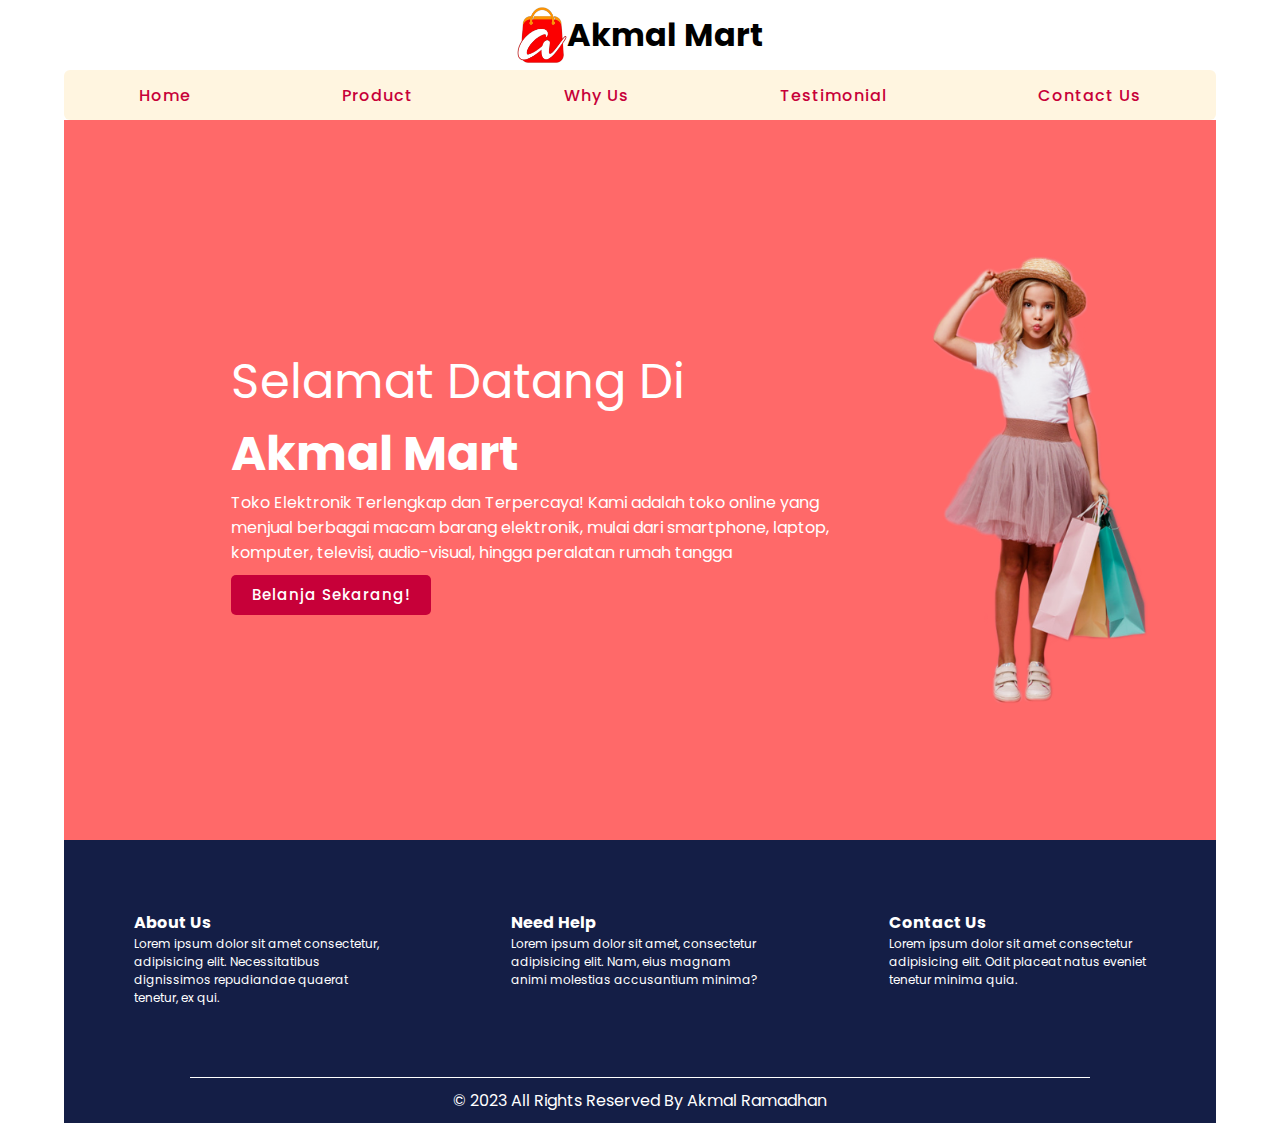
<file: index.html>
<!DOCTYPE html>
<html lang="en">
  <head>
    <meta charset="UTF-8" />
    <meta name="viewport" content="width=device-width, initial-scale=1.0" />
    <link rel="stylesheet" href="style.css" />
    <!-- Judul Website -->
    <title>Akmal Mart</title>
    <link rel="icon" href="images/akmal-mart.png" type="image/x-icon" />
  </head>

  <body>
    <div class="title">
      <img src="images/akmal-mart.png" alt="logo akmal-mart" />
      <h1>Akmal Mart</h1>
    </div>
    <div class="navbar">
      <ul>
        <li><a href="index.html">Home</a></li>
        <li><a href="product.html">Product</a></li>
        <li><a href="why-us.html">Why Us</a></li>
        <li><a href="testimonial.html">Testimonial</a></li>
        <li><a href="contact-us.html">Contact Us</a></li>
      </ul>
    </div>

    <div class="home">
      <div class="info">
        <p>Selamat Datang Di <span>Akmal Mart</span></p>
        <p>Toko Elektronik Terlengkap dan Terpercaya! Kami adalah toko online yang menjual berbagai macam barang elektronik, mulai dari smartphone, laptop, komputer, televisi, audio-visual, hingga peralatan rumah tangga</p>
        <button><a href="product.html">Belanja Sekarang!</a></button>
      </div>
      <img src="images/pelanggan.png" alt="seseorang sedang belanja" />
    </div>

    <div class="footer">
      <div>
        <div class="satu">
          <p class="judul">About Us</p>
          <p class="isi">Lorem ipsum dolor sit amet consectetur, adipisicing elit. Necessitatibus dignissimos repudiandae quaerat tenetur, ex qui.</p>
        </div>
        <div class="dua">
          <p class="judul">Need Help</p>
          <p class="isi">Lorem ipsum dolor sit amet, consectetur adipisicing elit. Nam, eius magnam animi molestias accusantium minima?</p>
        </div>
        <div class="tiga">
          <p class="judul">Contact Us</p>
          <p class="isi">Lorem ipsum dolor sit amet consectetur adipisicing elit. Odit placeat natus eveniet tenetur minima quia.</p>
        </div>
      </div>
      <span></span>
      <p class="copyright">&copy; 2023 All Rights Reserved By Akmal Ramadhan</p>
    </div>
  </body>
</html>
</file>
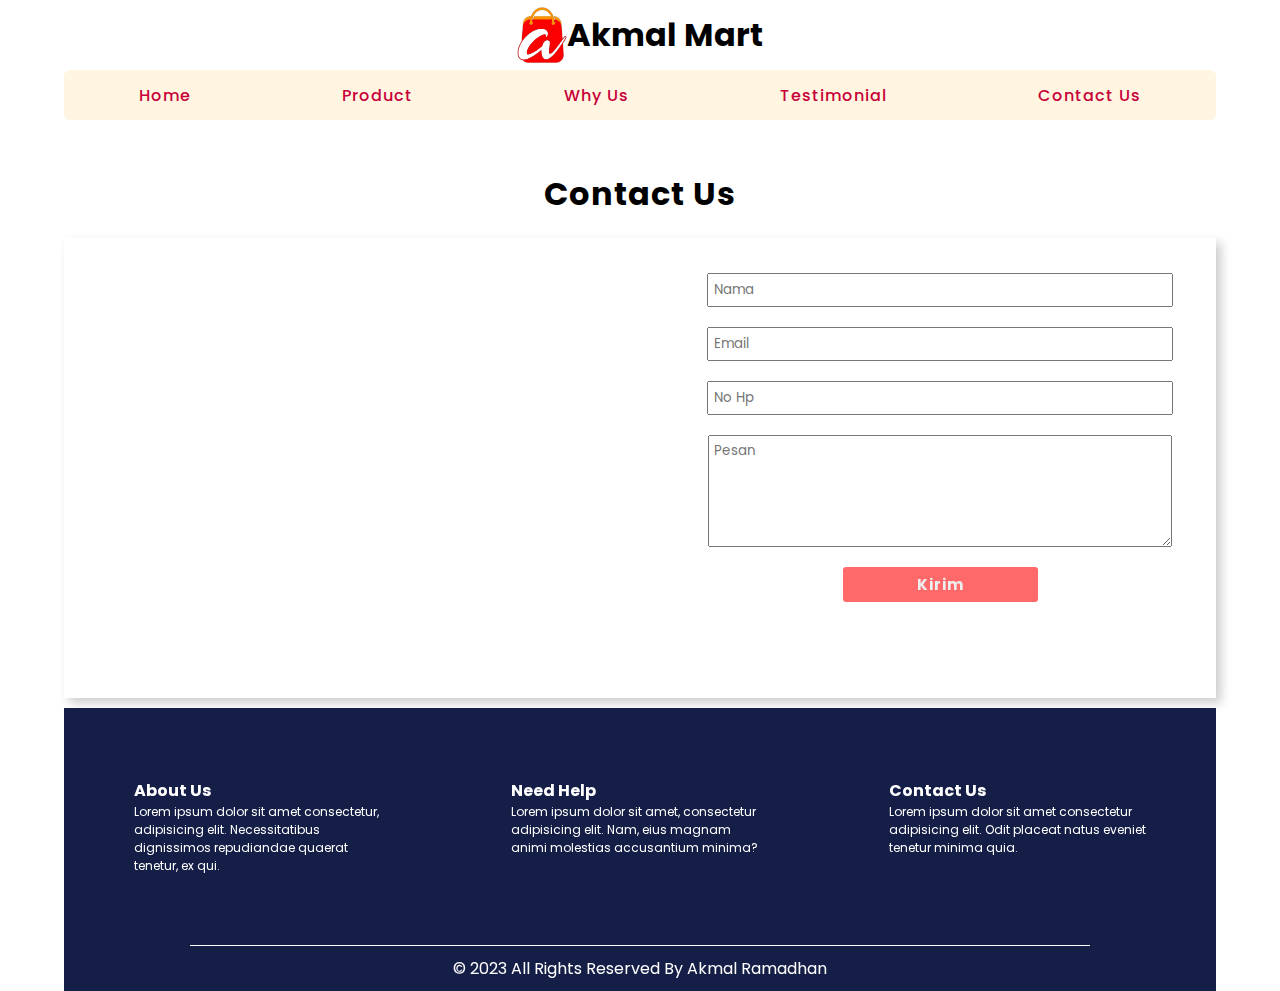
<file: contact-us.html>
<!DOCTYPE html>
<html lang="en">
  <head>
    <meta charset="UTF-8" />
    <meta name="viewport" content="width=device-width, initial-scale=1.0" />
    <link rel="stylesheet" href="style.css" />
    <title>Akmal Mart</title>
    <link rel="icon" href="images/akmal-mart.png" type="image/x-icon" />
    <title>Contact-Us</title>
  </head>
  <body>
    <div class="title">
      <img src="images/akmal-mart.png" alt="logo akmal-mart" />
      <h1>Akmal Mart</h1>
    </div>
    <div class="navbar">
      <ul>
        <li><a href="index.html">Home</a></li>
        <li><a href="product.html">Product</a></li>
        <li><a href="why-us.html">Why Us</a></li>
        <li><a href="testimonial.html">Testimonial</a></li>
        <li><a href="contact-us.html">Contact Us</a></li>
      </ul>
    </div>

    <div class="contact-us">
      <h1>Contact Us</h1>
      <div class="container">
        <div>
          <div class="alamat">
            <iframe
              src="https://www.google.com/maps/embed?pb=!1m18!1m12!1m3!1d3958.3337322216603!2d107.88071277419233!3d-7.2027125928028!2m3!1f0!2f0!3f0!3m2!1i1024!2i768!4f13.1!3m3!1m2!1s0x2e68b0f4956cd4c9%3A0x7d89aa84bc81184b!2sInstitut%20Pendidikan%20Indonesia%20(IPI)!5e0!3m2!1sid!2sid!4v1699883132010!5m2!1sid!2sid"
              width="600"
              height="450"
              style="border: 0"
              allowfullscreen=""
              loading="lazy"
              referrerpolicy="no-referrer-when-downgrade"
            ></iframe>
          </div>
          <div class="data">
            <input type="text" placeholder="Nama" />
            <input type="email" placeholder="Email" />
            <input type="text" placeholder="No Hp" />
            <textarea name="pesan" id="pesan" rows="5" placeholder="Pesan"></textarea>
            <button><a href="https://api.whatsapp.com/send?phone=082315656480">Kirim</a></button>
          </div>
        </div>
      </div>
    </div>

    <div class="footer">
      <div>
        <div class="satu">
          <p class="judul">About Us</p>
          <p class="isi">Lorem ipsum dolor sit amet consectetur, adipisicing elit. Necessitatibus dignissimos repudiandae quaerat tenetur, ex qui.</p>
        </div>
        <div class="dua">
          <p class="judul">Need Help</p>
          <p class="isi">Lorem ipsum dolor sit amet, consectetur adipisicing elit. Nam, eius magnam animi molestias accusantium minima?</p>
        </div>
        <div class="tiga">
          <p class="judul">Contact Us</p>
          <p class="isi">Lorem ipsum dolor sit amet consectetur adipisicing elit. Odit placeat natus eveniet tenetur minima quia.</p>
        </div>
      </div>
      <span></span>
      <p class="copyright">&copy; 2023 All Rights Reserved By Akmal Ramadhan</p>
    </div>
  </body>
</html>
</file>
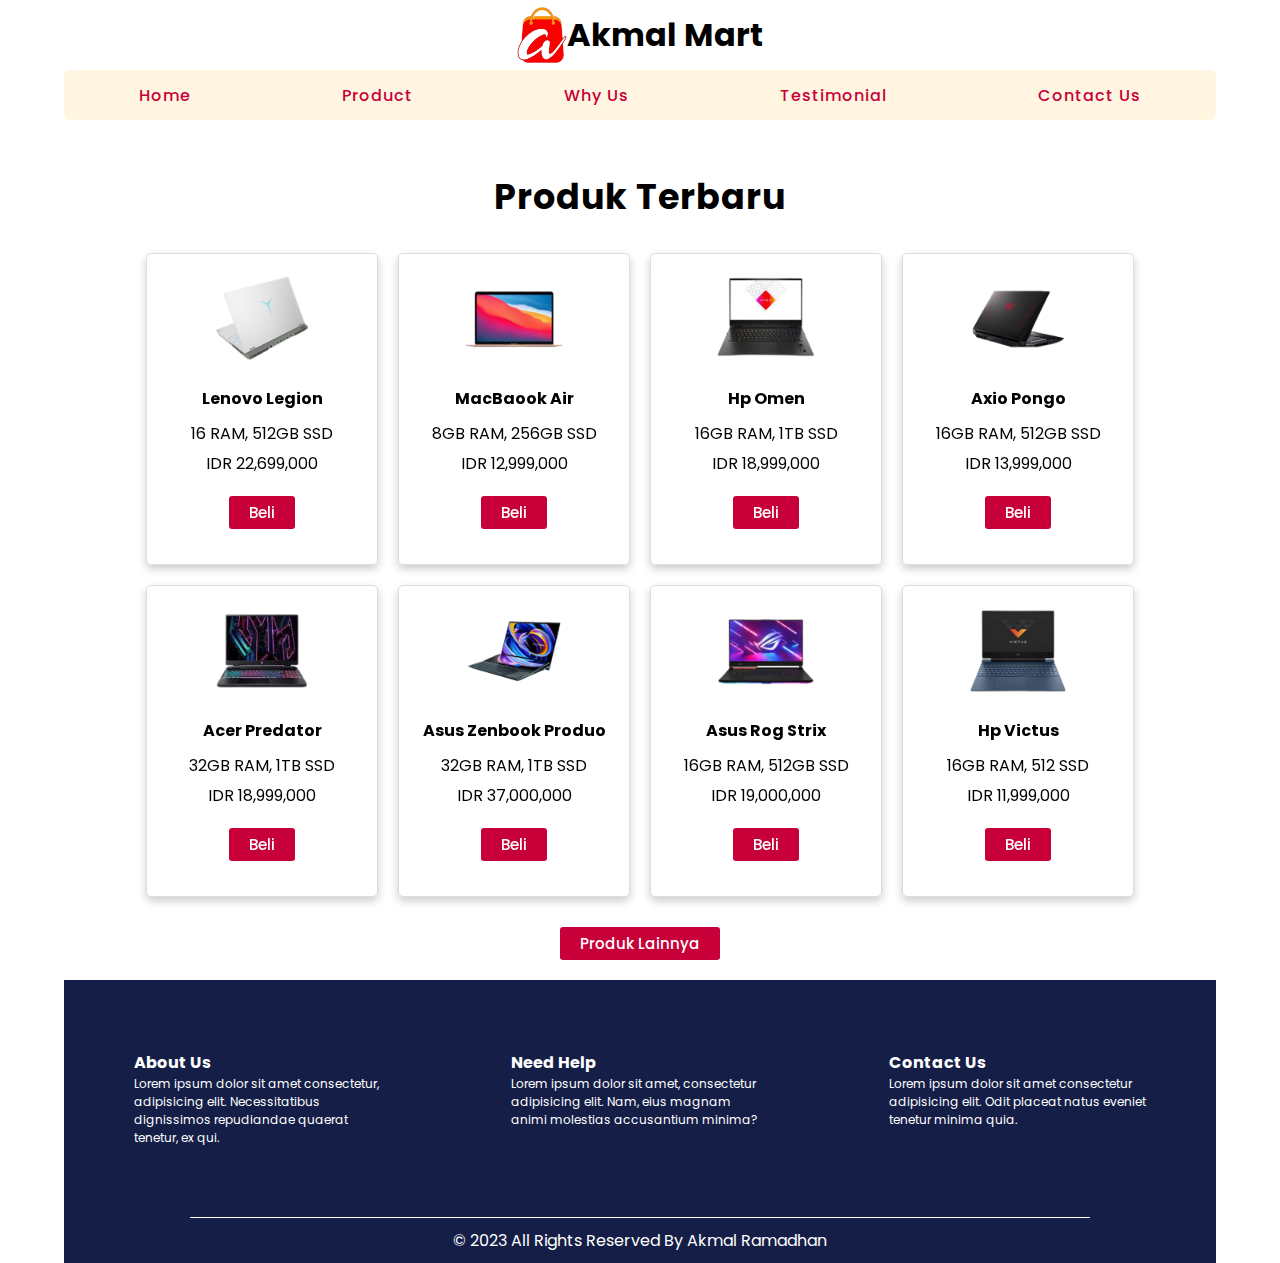
<file: product.html>
<!DOCTYPE html>
<html lang="en">
  <head>
    <meta charset="UTF-8" />
    <meta name="viewport" content="width=device-width, initial-scale=1.0" />
    <link rel="stylesheet" href="style.css" />
    <title>Akmal Mart</title>
    <link rel="icon" href="images/akmal-mart.png" type="image/x-icon" />

    <!-- AOS -->
    <link rel="stylesheet" href="https://unpkg.com/aos@next/dist/aos.css" />
  </head>
  <body>
    <div class="title">
      <img src="images/akmal-mart.png" alt="logo akmal-mart" />
      <h1>Akmal Mart</h1>
    </div>
    <div class="navbar">
      <ul>
        <li><a href="index.html">Home</a></li>
        <li><a href="product.html">Product</a></li>
        <li><a href="why-us.html">Why Us</a></li>
        <li><a href="testimonial.html">Testimonial</a></li>
        <li><a href="#">Contact Us</a></li>
      </ul>
    </div>

    <div class="product">
      <h3>Produk Terbaru</h3>
      <div class="container">
        <div class="card" data-aos="fade-up" data-aos-delay="500">
          <img src="images/legion2.png" alt="Produk" />
          <h4>Lenovo Legion</h4>
          <p>16 RAM, 512GB SSD</p>
          <p>IDR 22,699,000</p>
          <button>Beli</button>
        </div>
        <div class="card" data-aos="fade-up" data-aos-delay="600">
          <img src="images/mac2.png" alt="Produk" />
          <h4>MacBaook Air</h4>
          <p>8GB RAM, 256GB SSD</p>
          <p>IDR 12,999,000</p>
          <button>Beli</button>
        </div>
        <div class="card" data-aos="fade-up" data-aos-delay="700">
          <img src="images/omen2.png" alt="Produk" />
          <h4>Hp Omen</h4>
          <p>16GB RAM, 1TB SSD</p>
          <p>IDR 18,999,000</p>
          <button>Beli</button>
        </div>
        <div class="card" data-aos="fade-up" data-aos-delay="800">
          <img src="images/pongo2.png" alt="Produk" />
          <h4>Axio Pongo</h4>
          <p>16GB RAM, 512GB SSD</p>
          <p>IDR 13,999,000</p>
          <button>Beli</button>
        </div>
        <div class="card" data-aos="fade-up" data-aos-delay="300">
          <img src="images/predator2.png" alt="Produk" />
          <h4>Acer Predator</h4>
          <p>32GB RAM, 1TB SSD</p>
          <p>IDR 18,999,000</p>
          <button>Beli</button>
        </div>
        <div class="card" data-aos="fade-up" data-aos-delay="400">
          <img src="images/produo2.png" alt="Produk" />
          <h4>Asus Zenbook Produo</h4>
          <p>32GB RAM, 1TB SSD</p>
          <p>IDR 37,000,000</p>
          <button>Beli</button>
        </div>
        <div class="card" data-aos="fade-up" data-aos-delay="500">
          <img src="images/rog2.png" alt="Produk" />
          <h4>Asus Rog Strix</h4>
          <p>16GB RAM, 512GB SSD</p>
          <p>IDR 19,000,000</p>
          <button>Beli</button>
        </div>
        <div class="card" data-aos="fade-up" data-aos-delay="600">
          <img src="images/victus2.png" alt="Produk" />
          <h4>Hp Victus</h4>
          <p>16GB RAM, 512 SSD</p>
          <p>IDR 11,999,000</p>
          <button>Beli</button>
        </div>
      </div>
      <button>Produk Lainnya</button>
    </div>

    <div class="footer">
      <div>
        <div class="satu">
          <p class="judul">About Us</p>
          <p class="isi">Lorem ipsum dolor sit amet consectetur, adipisicing elit. Necessitatibus dignissimos repudiandae quaerat tenetur, ex qui.</p>
        </div>
        <div class="dua">
          <p class="judul">Need Help</p>
          <p class="isi">Lorem ipsum dolor sit amet, consectetur adipisicing elit. Nam, eius magnam animi molestias accusantium minima?</p>
        </div>
        <div class="tiga">
          <p class="judul">Contact Us</p>
          <p class="isi">Lorem ipsum dolor sit amet consectetur adipisicing elit. Odit placeat natus eveniet tenetur minima quia.</p>
        </div>
      </div>
      <span></span>
      <p class="copyright">&copy; 2023 All Rights Reserved By Akmal Ramadhan</p>
    </div>

    <!-- AOS -->
    <script src="https://unpkg.com/aos@next/dist/aos.js"></script>
    <script>
      AOS.init();
    </script>
  </body>
</html>
</file>
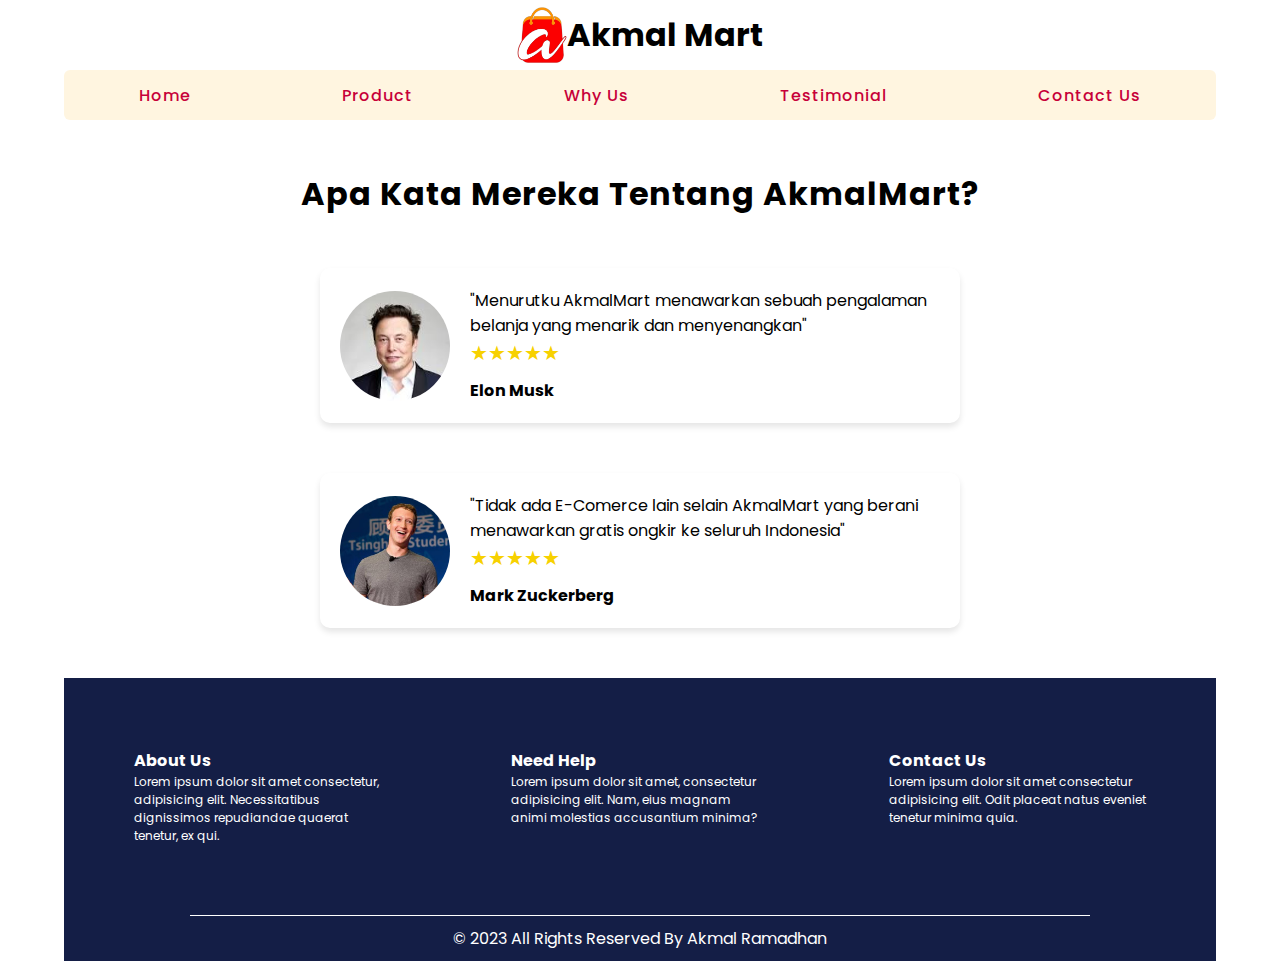
<file: testimonial.html>
<!DOCTYPE html>
<html lang="en">
  <head>
    <meta charset="UTF-8" />
    <meta name="viewport" content="width=device-width, initial-scale=1.0" />
    <link rel="stylesheet" href="style.css" />
    <title>Akmal Mart</title>
    <link rel="icon" href="images/akmal-mart.png" type="image/x-icon" />
  </head>
  <body>
    <div class="title">
      <img src="images/akmal-mart.png" alt="logo akmal-mart" />
      <h1>Akmal Mart</h1>
    </div>
    <div class="navbar">
      <ul>
        <li><a href="index.html">Home</a></li>
        <li><a href="product.html">Product</a></li>
        <li><a href="why-us.html">Why Us</a></li>
        <li><a href="testimonial.html">Testimonial</a></li>
        <li><a href="contact-us.html">Contact Us</a></li>
      </ul>
    </div>
    <div class="testimonial">
      <h1>Apa Kata Mereka Tentang AkmalMart?</h1>
      <div class="penilaian">
        <img src="images/elon.jpg" alt="User Photo" class="user-photo">
        <div>
            <p class="testimony">"Menurutku AkmalMart menawarkan sebuah pengalaman belanja yang menarik dan menyenangkan"</p>
            <p class="stars">★★★★★</p>
            <p class="author">Elon Musk</p>
        </div>
    </div>
      <div class="penilaian">
        <img src="images/mark.jpg" alt="User Photo" class="user-photo">
        <div>
            <p class="testimony">"Tidak ada E-Comerce lain selain AkmalMart yang berani menawarkan gratis ongkir ke seluruh Indonesia"</p>
            <p class="stars">★★★★★</p>
            <p class="author">Mark Zuckerberg</p>
        </div>
    </div>
    <div class="footer">
      <div>
        <div class="satu">
          <p class="judul">About Us</p>
          <p class="isi">Lorem ipsum dolor sit amet consectetur, adipisicing elit. Necessitatibus dignissimos repudiandae quaerat tenetur, ex qui.</p>
        </div>
        <div class="dua">
          <p class="judul">Need Help</p>
          <p class="isi">Lorem ipsum dolor sit amet, consectetur adipisicing elit. Nam, eius magnam animi molestias accusantium minima?</p>
        </div>
        <div class="tiga">
          <p class="judul">Contact Us</p>
          <p class="isi">Lorem ipsum dolor sit amet consectetur adipisicing elit. Odit placeat natus eveniet tenetur minima quia.</p>
        </div>
      </div>
      <span></span>
      <p class="copyright">&copy; 2023 All Rights Reserved By Akmal Ramadhan</p>
    </div>
  </body>
</html>
</file>
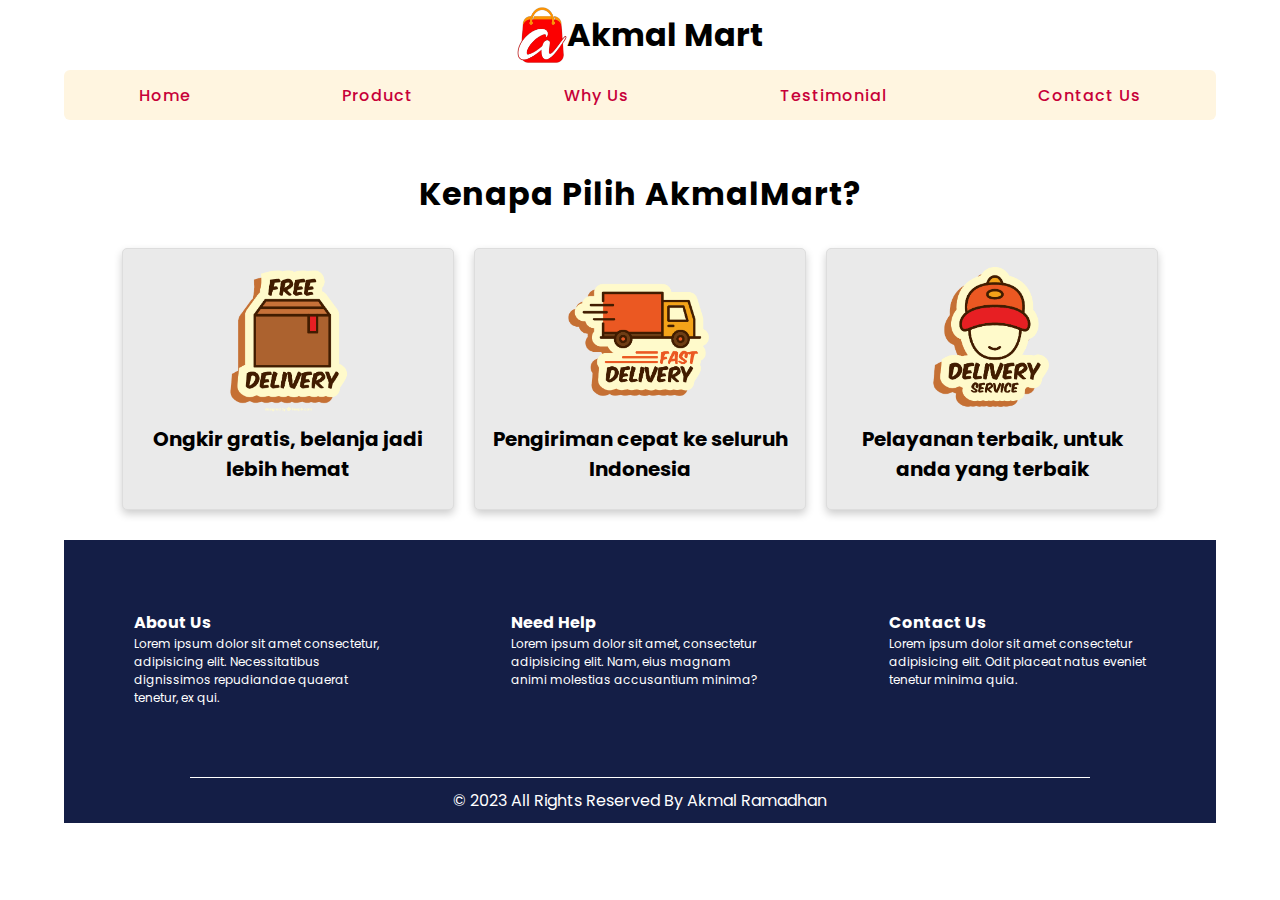
<file: why-us.html>
<!DOCTYPE html>
<html lang="en">
  <head>
    <meta charset="UTF-8" />
    <meta name="viewport" content="width=device-width, initial-scale=1.0" />
    <link rel="stylesheet" href="style.css" />
    <title>Akmal Mart</title>
    <link rel="icon" href="images/akmal-mart.png" type="image/x-icon" />
  </head>
  <body>
    <div class="title">
      <img src="images/akmal-mart.png" alt="logo akmal-mart" />
      <h1>Akmal Mart</h1>
    </div>

    <div class="navbar">
      <ul>
        <li><a href="index.html">Home</a></li>
        <li><a href="product.html">Product</a></li>
        <li><a href="why-us.html">Why Us</a></li>
        <li><a href="testimonial.html">Testimonial</a></li>
        <li><a href="contact-us.html">Contact Us</a></li>
      </ul>
    </div>

    <div class="why-us">
      <h1>Kenapa Pilih AkmalMart?</h1>
      <div>
        <div class="cause">
          <img src="images/free.png" alt="Produk" />
          <h4>Ongkir gratis, belanja jadi lebih hemat</h4>
        </div>
        <div class="cause">
          <img src="images/fast.png" alt="Produk" />
          <h4>Pengiriman cepat ke seluruh Indonesia</h4>
        </div>
        <div class="cause">
          <img src="images/service.png" alt="Produk" />
          <h4>Pelayanan terbaik, untuk anda yang terbaik</h4>
        </div>
      </div>
    </div>

    <div class="footer">
      <div>
        <div class="satu">
          <p class="judul">About Us</p>
          <p class="isi">Lorem ipsum dolor sit amet consectetur, adipisicing elit. Necessitatibus dignissimos repudiandae quaerat tenetur, ex qui.</p>
        </div>
        <div class="dua">
          <p class="judul">Need Help</p>
          <p class="isi">Lorem ipsum dolor sit amet, consectetur adipisicing elit. Nam, eius magnam animi molestias accusantium minima?</p>
        </div>
        <div class="tiga">
          <p class="judul">Contact Us</p>
          <p class="isi">Lorem ipsum dolor sit amet consectetur adipisicing elit. Odit placeat natus eveniet tenetur minima quia.</p>
        </div>
      </div>
      <span></span>
      <p class="copyright">&copy; 2023 All Rights Reserved By Akmal Ramadhan</p>
    </div>
  </body>
</html>
</file>
<file: style.css>
@import url("https://fonts.googleapis.com/css2?family=Poppins:ital,wght@0,200;0,300;0,400;0,500;0,700;0,800;1,400&display=swap");

* {
  margin: 0;
  padding: 0;
  font-family: "Poppins", sans-serif;
}

/* TITLE */

.title {
  display: flex;
  height: 70px;
  align-items: center;
  justify-content: center;
}

.title img {
  width: 50px;
}

/* NAVBAR */

.navbar ul {
  list-style: none;
  text-decoration: none;
  display: flex;
  height: 50px;
  width: 90%;
  box-sizing: border-box;
  background-color: #fff5e0;
  border-radius: 6px;
  justify-content: space-around;
  align-items: center;
  margin: 0 auto;
}

.navbar ul li a {
  text-decoration: none;
  color: #c70039;
  border-radius: 15px;
  padding: 3px 20px 3px 20px;
  transition: 0.3s;
  letter-spacing: 1px;
  font-weight: 500;
}

.navbar ul li a:hover {
  background-color: #c70039;
  color: #fff;
}

/* HOME */

.home {
  width: 90%;
  height: 80vh;
  background-color: #ff6969;
  color: #fff;
  margin: 0 auto;
  display: flex;
  justify-content: center;
  align-items: center;
  flex-wrap: wrap;
}

.info {
  width: 600px;
}

.home p:first-child {
  font-size: 3em;
  width: 500px;
}

.home p span {
  font-weight: bold;
}

.home img {
  width: auto;
  height: 450px;
  transform: translateX(100px);
}

.home button {
  border: none;
  outline: none;
  width: 200px;
  height: 40px;
  margin-top: 10px;
  background-color: #c70039;
  font-weight: 500;
  letter-spacing: 1px;
  border-radius: 5px;
  transition: 0.3s;
}

.home button:hover {
  background-color: #ff6969;
  border: solid 1px #c70039;
  transform: scale(95%);
}

.home button a {
  text-decoration: none;
  color: #fff;
  font-size: 15px;
}

/* PRODUCT */

.product h3 {
  text-align: center;
  font-size: 35px;
  letter-spacing: 1px;
  font-weight: bold;
  text-align: center;
  margin: 50px 0 20px 0;
}

.product .container {
  width: 90%;
  display: flex;
  justify-content: center;
  flex-wrap: wrap;
  margin: 0 auto;
}

.card {
  border: 1px solid #ddd;
  border-radius: 5px;
  padding: 15px;
  margin: 10px;
  display: inline-block;
  width: 200px;
  text-align: center;
  box-shadow: 0 4px 8px 0 rgba(0, 0, 0, 0.2);
  transition: 0.3s;
}

.card:hover {
  box-shadow: 0 8px 16px 0 rgba(0, 0, 0, 0.2);
}

.card img {
  width: 50%;
  height: auto;
}

.card h4 {
  margin: 10px 0;
}

.card p {
  margin: 5px 0;
}

.product button {
  display: flex;
  box-sizing: border-box;
  padding: 5px 20px;
  font-size: 15px;
  font-weight: 500;
  margin: 20px auto;
  border: none;
  outline: none;
  background-color: #c70039;
  border-radius: 3px;
  color: #fff;
  cursor: pointer;
  transition: 0.3s;
}

.product button:hover {
  border: 1px solid #c70039;
  background-color: #fff;
  color: #c70039;
  transform: scale(95%);
}

/* WHY US */

.why-us {
  width: 90%;
  margin: 0 auto;
}

.why-us h1 {
  text-align: center;
  margin: 50px 0 20px 0;
  letter-spacing: 1px;
}

.why-us div {
  display: flex;
  justify-content: center;
}

.cause {
  flex-wrap: wrap;
  border: 1px solid #ddd;
  border-radius: 5px;
  padding: 15px;
  margin: 10px 10px 30px 10px;
  display: inline-block;
  width: 300px;
  text-align: center;
  background-color: #eaeaea;
  box-shadow: 0 4px 8px 0 rgba(0, 0, 0, 0.2);
  transition: 0.3s;
}

.cause:hover {
  box-shadow: 0 8px 16px 0 rgba(0, 0, 0, 0.2);
}

.cause img {
  width: 50%;
  height: auto;
}

.cause h4 {
  margin: 10px 0;
  font-size: 20px;
}

.cause p {
  margin: 5px 0;
}

/* TESTIMONIAL */

.testimonial h1 {
  text-align: center;
  margin: 50px 0 20px 0;
  letter-spacing: 1px;
}

.penilaian {
  background-color: #fff;
  border-radius: 10px;
  box-shadow: 0 4px 6px rgba(0, 0, 0, 0.1);
  padding: 20px;
  max-width: 600px;
  margin: 50px auto;
  display: flex;
  align-items: center;
}

.user-photo {
  width: 110px;
  height: 110px;
  border-radius: 50%;
  object-fit: cover;
  margin-right: 20px;
}

.stars {
  color: #f7d100;
  font-size: 20px;
  margin-bottom: 10px;
}

.author {
  font-weight: bold;
  margin-top: 10px;
}

/* CONTACT-US */
.contact-us {
  width: 90%;
  margin: 0 auto;
}

.contact-us h1 {
  text-align: center;
  margin: 50px 0 20px 0;
  letter-spacing: 1px;
}

.contact-us .container {
  box-shadow: 5px 5px 10px #ccc;
}

.contact-us .container div {
  display: flex;
  margin-bottom: 10px;
}

.contact-us .container div .data {
  flex-direction: column;
  box-sizing: border-box;
  padding: 25px;
  width: 51%;
}

.contact-us .container div .data input,
.contact-us .container div .data textarea {
  width: 90%;
  margin: 10px auto;
  padding: 5px;
  outline: none;
}

.contact-us .container div .data button {
  padding: 5px;
  width: 195px;
  height: 35px;
  margin: 10px auto;
  border: none;
  outline: none;
  background-color: #ff6969;
  border-radius: 3px;
  font-size: 15px;
  font-weight: bolder;
  letter-spacing: 1px;
  transition: 0.3s;
}

.contact-us .container div .data button a {
  text-decoration: none;
  color: #eee;
}

.contact-us .container div .data button:hover {
  background-color: #fff;
  border: 1px solid #c70039;
  transform: scale(95%);
  cursor: pointer;
}

.contact-us .container div .data button a:hover {
  color: #c70039;
}

/* FOOTER */

.footer {
  width: 90%;
  margin: 0 auto;
  background-color: #141e46;
}

.footer div {
  display: flex;
  padding: 10px;
  flex: 1;
  color: #fff;
}

.footer .satu,
.footer .dua,
.footer .tiga {
  display: block;
  margin: 50px;
}

.footer .judul {
  font-weight: bold;
}

.footer .isi {
  font-size: 12px;
}

.footer span {
  display: flex;
  height: 1px;
  width: 900px;
  margin: 0 auto;
  background-color: #fff;
}

.footer .copyright {
  text-align: center;
  color: #fff;
  padding: 10px;
}

.footer .dua {
}

.footer .tiga {
}

.footer .empat {
}
</file>
